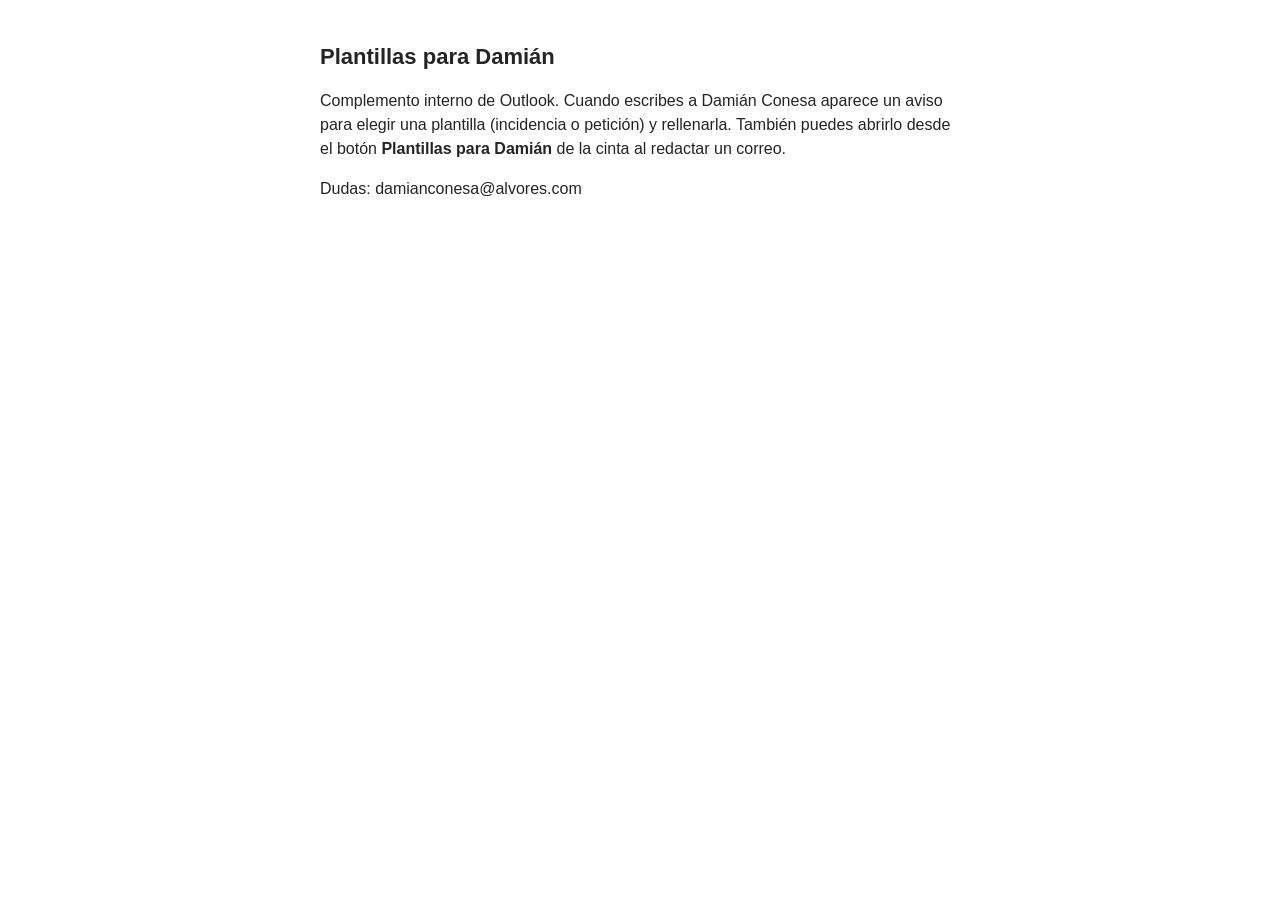
<file: index.html>
<!DOCTYPE html>
<html lang="es">
<head>
  <meta charset="UTF-8">
  <meta name="viewport" content="width=device-width, initial-scale=1">
  <title>Plantillas para Damián</title>
  <style>
    body { font-family: "Segoe UI", Arial, sans-serif; max-width: 640px; margin: 40px auto; padding: 0 16px; color: #242424; line-height: 1.5; }
    h1 { font-size: 22px; }
  </style>
</head>
<body>
  <h1>Plantillas para Damián</h1>
  <p>Complemento interno de Outlook. Cuando escribes a Damián Conesa aparece un aviso para elegir una plantilla
     (incidencia o petición) y rellenarla. También puedes abrirlo desde el botón <strong>Plantillas para Damián</strong>
     de la cinta al redactar un correo.</p>
  <p>Dudas: damianconesa@alvores.com</p>
</body>
</html>
</file>
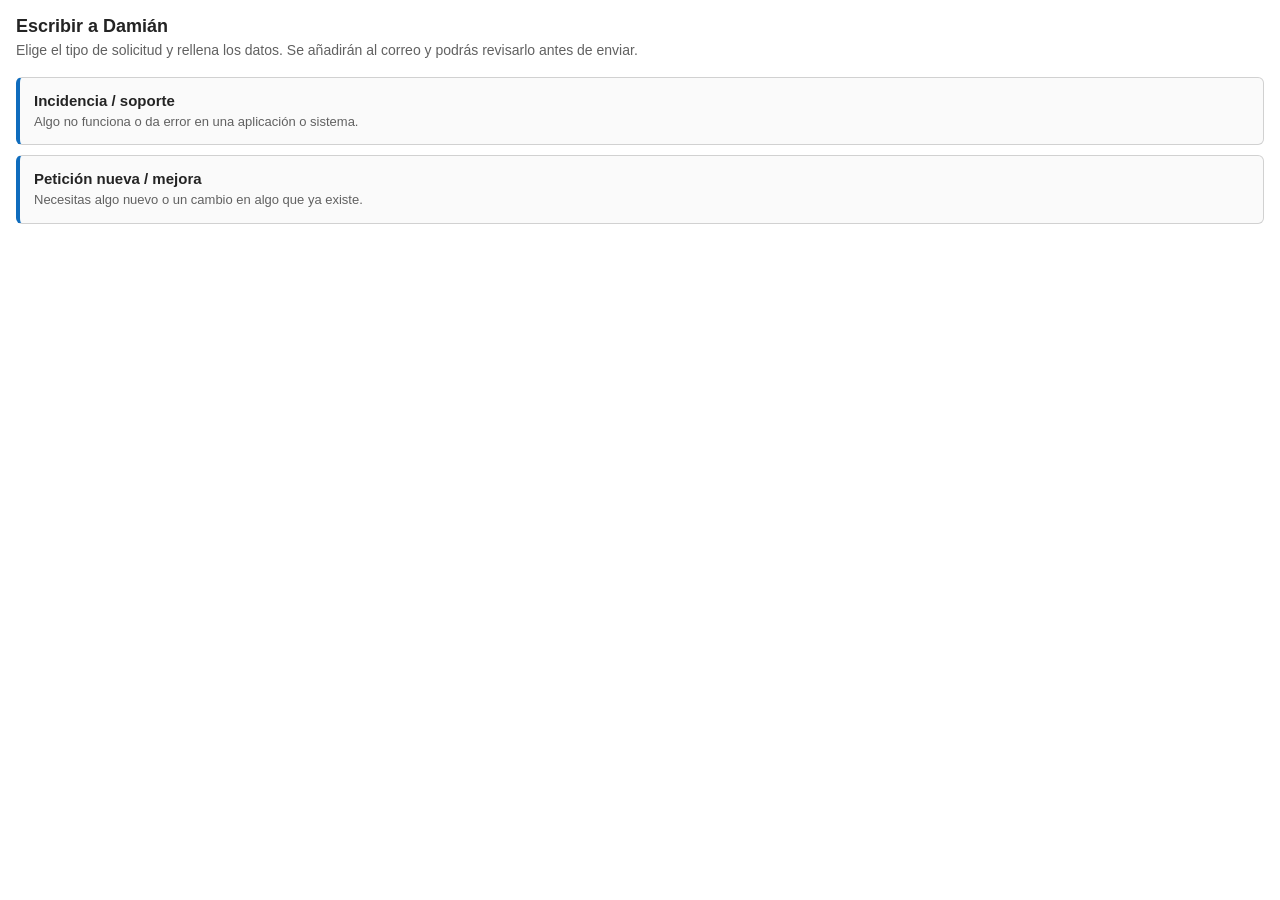
<file: taskpane.html>
<!DOCTYPE html>
<html lang="es">
<head>
  <meta charset="UTF-8">
  <meta name="viewport" content="width=device-width, initial-scale=1">
  <title>Plantillas para Damián</title>
  <script type="text/javascript" src="https://appsforoffice.microsoft.com/lib/1/hosted/office.js"></script>
  <link rel="stylesheet" href="taskpane.css">
</head>
<body>
  <main id="app">
    <header class="cabecera">
      <h1>Escribir a Damián</h1>
      <p>Elige el tipo de solicitud y rellena los datos. Se añadirán al correo y podrás revisarlo antes de enviar.</p>
    </header>

    <section id="vista-lista" aria-label="Plantillas disponibles">
      <div id="lista-plantillas" class="lista"></div>
    </section>

    <section id="vista-form" hidden>
      <button type="button" id="btn-volver" class="enlace">← Cambiar de plantilla</button>
      <h2 id="form-titulo"></h2>
      <form id="formulario" novalidate>
        <div id="campos"></div>
        <p id="aviso-error" class="error" role="alert" hidden></p>
        <button type="submit" id="btn-insertar" class="primario">Añadir al correo</button>
      </form>
    </section>

    <section id="vista-ok" hidden>
      <div class="ok">
        <strong>Listo.</strong>
        <p id="ok-texto">Revisa el correo y envíalo cuando quieras.</p>
      </div>
      <button type="button" id="btn-otra" class="enlace">Usar otra plantilla</button>
    </section>
  </main>

  <script src="plantillas.js"></script>
  <script src="taskpane.js"></script>
</body>
</html>
</file>
<file: taskpane.css>
:root {
  --acento: #0f6cbd;
  --acento-hover: #115ea3;
  --texto: #242424;
  --texto-suave: #616161;
  --borde: #d1d1d1;
  --fondo: #ffffff;
  --fondo-tarjeta: #fafafa;
  --error: #c50f1f;
  --ok-fondo: #f1faf1;
  --ok-borde: #9fd89f;
}

@media (prefers-color-scheme: dark) {
  :root {
    --texto: #f0f0f0;
    --texto-suave: #b3b3b3;
    --borde: #4a4a4a;
    --fondo: #1f1f1f;
    --fondo-tarjeta: #292929;
    --error: #ff8a8a;
    --ok-fondo: #0e2a0e;
    --ok-borde: #2f6f2f;
  }
}

* { box-sizing: border-box; }

body {
  margin: 0;
  font-family: "Segoe UI", -apple-system, BlinkMacSystemFont, Roboto, Arial, sans-serif;
  font-size: 14px;
  color: var(--texto);
  background: var(--fondo);
}

main { padding: 16px; }

.cabecera h1 { font-size: 18px; font-weight: 600; margin: 0 0 4px; }
.cabecera p { margin: 0 0 16px; color: var(--texto-suave); line-height: 1.4; }

h2 { font-size: 16px; font-weight: 600; margin: 8px 0 12px; }

.lista { display: grid; gap: 10px; }

.tarjeta {
  display: flex;
  flex-direction: column;
  gap: 4px;
  width: 100%;
  text-align: left;
  padding: 14px;
  border: 1px solid var(--borde);
  border-left: 4px solid var(--acento);
  border-radius: 6px;
  background: var(--fondo-tarjeta);
  color: var(--texto);
  font: inherit;
  cursor: pointer;
}
.tarjeta:hover, .tarjeta:focus-visible { border-color: var(--acento); outline: none; }
.tarjeta-nombre { font-weight: 600; font-size: 15px; }
.tarjeta-desc { color: var(--texto-suave); font-size: 13px; line-height: 1.35; }

.campo { display: flex; flex-direction: column; gap: 4px; margin-bottom: 12px; }
.campo label { font-weight: 600; font-size: 13px; }
.campo small { color: var(--texto-suave); font-size: 12px; }

input, textarea, select {
  font: inherit;
  color: var(--texto);
  background: var(--fondo);
  border: 1px solid var(--borde);
  border-radius: 4px;
  padding: 7px 8px;
  width: 100%;
}
textarea { resize: vertical; }
input:focus, textarea:focus, select:focus { outline: 2px solid var(--acento); outline-offset: -1px; border-color: var(--acento); }
.invalido { border-color: var(--error); }

.primario {
  width: 100%;
  padding: 9px 12px;
  border: 0;
  border-radius: 4px;
  background: var(--acento);
  color: #fff;
  font: inherit;
  font-weight: 600;
  cursor: pointer;
}
.primario:hover { background: var(--acento-hover); }
.primario:disabled { opacity: .6; cursor: default; }

.enlace {
  background: none;
  border: 0;
  padding: 0;
  color: var(--acento);
  font: inherit;
  cursor: pointer;
}
@media (prefers-color-scheme: dark) { .enlace { color: #6cb4f5; } }

.error { color: var(--error); margin: 0 0 12px; font-size: 13px; }

.ok {
  border: 1px solid var(--ok-borde);
  background: var(--ok-fondo);
  border-radius: 6px;
  padding: 12px 14px;
  margin-bottom: 12px;
}
.ok p { margin: 4px 0 0; line-height: 1.4; }
</file>
